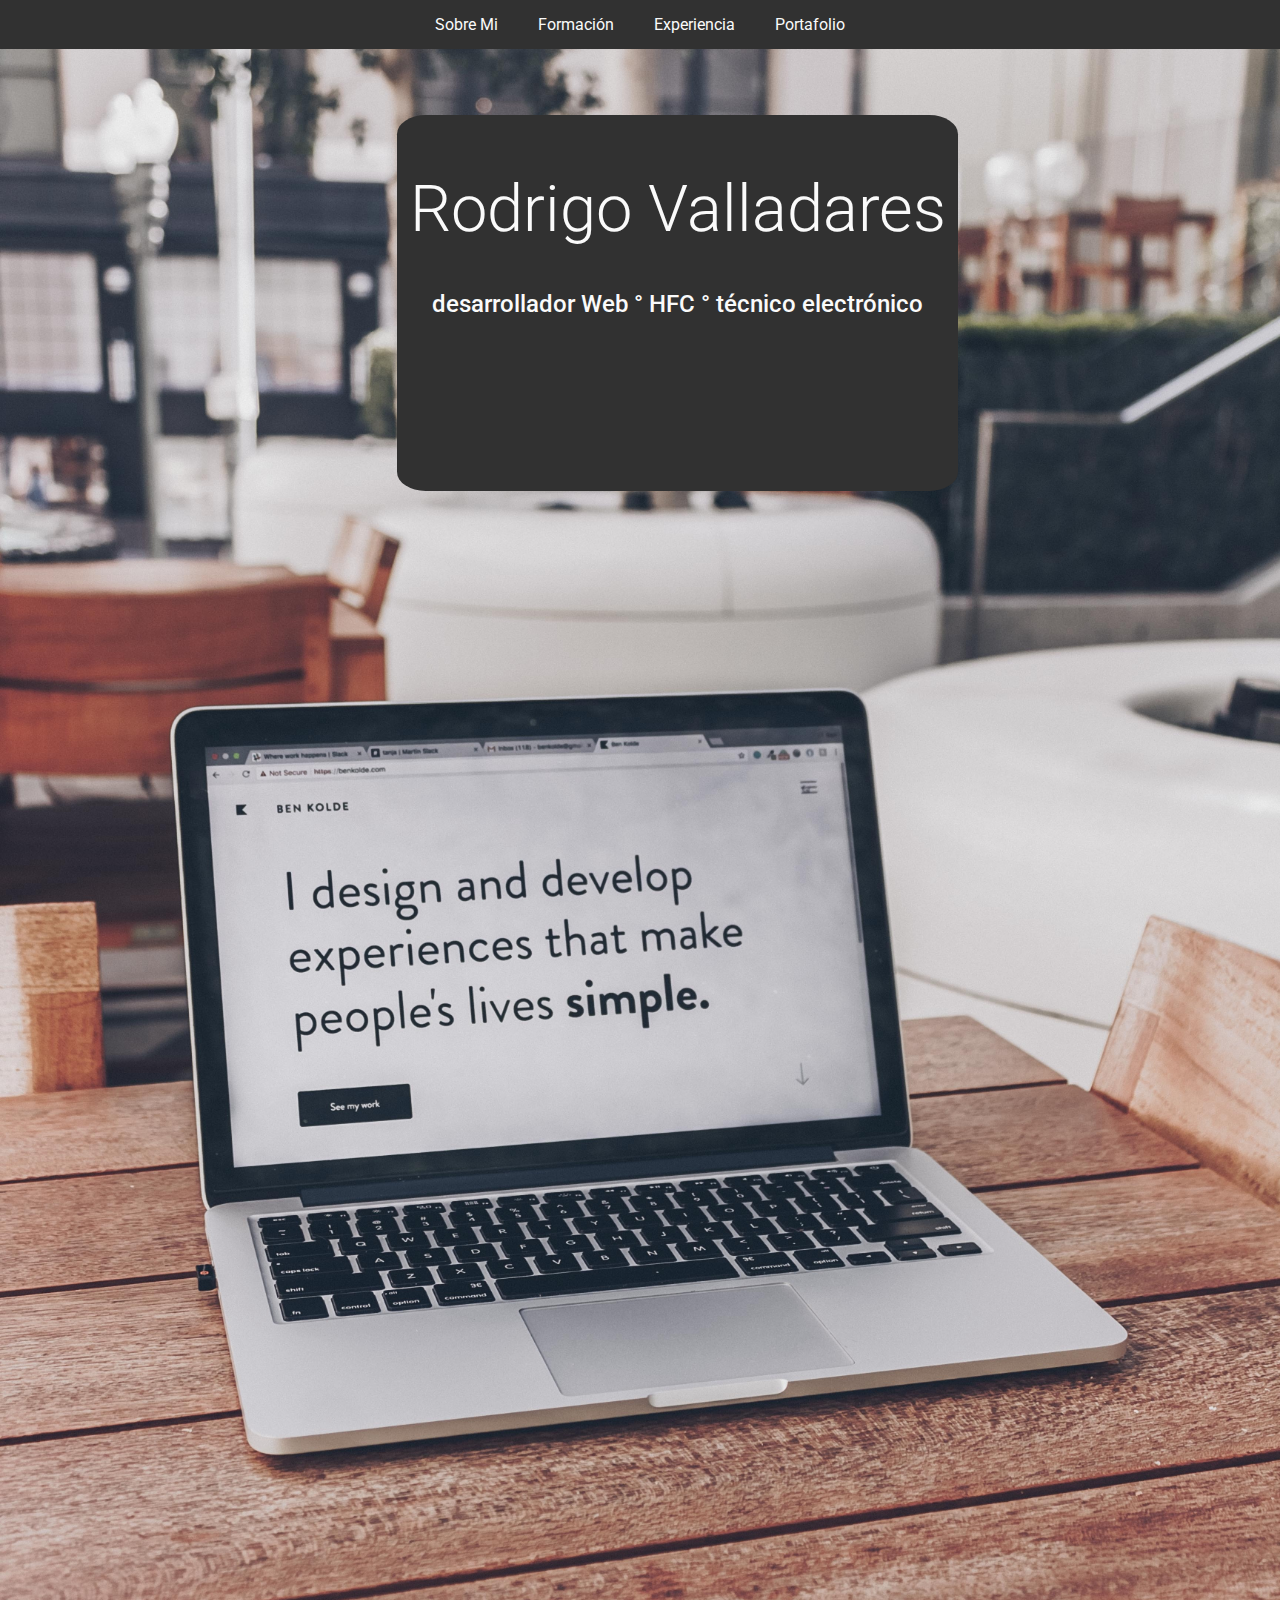
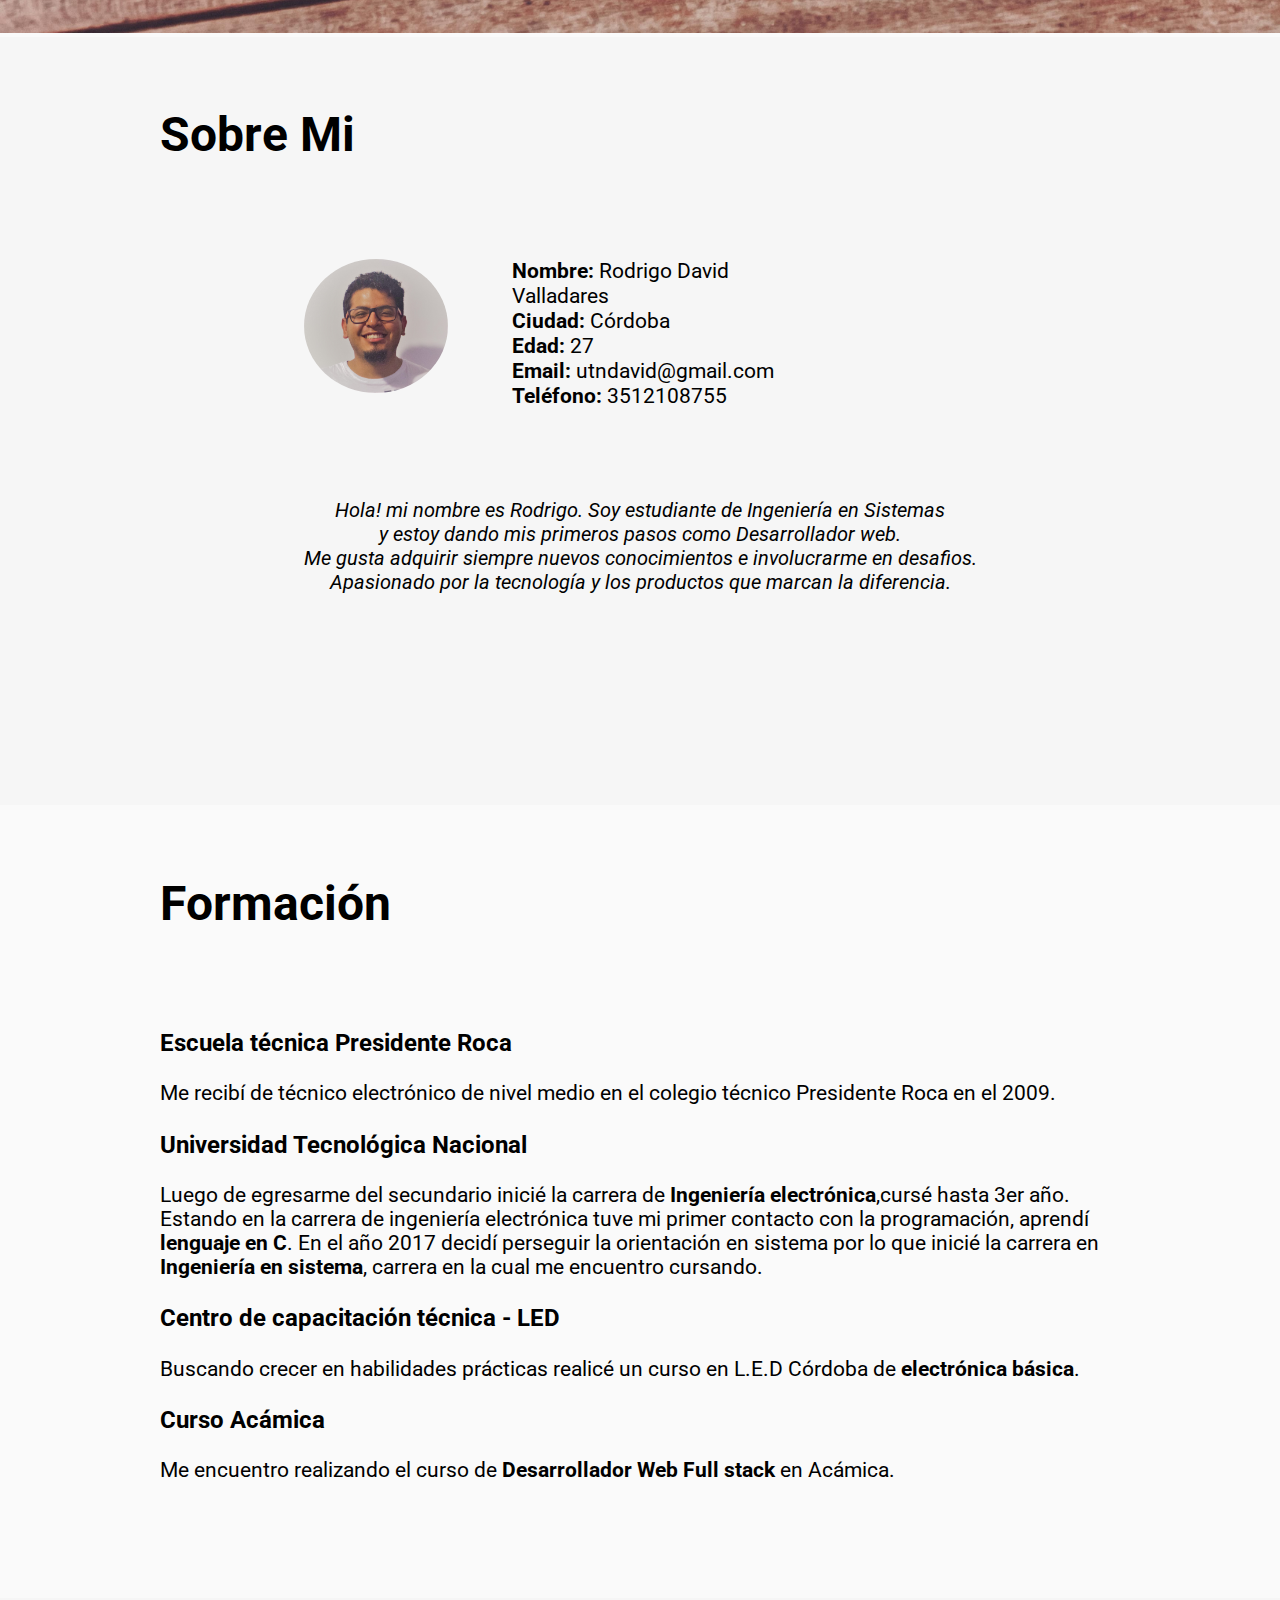
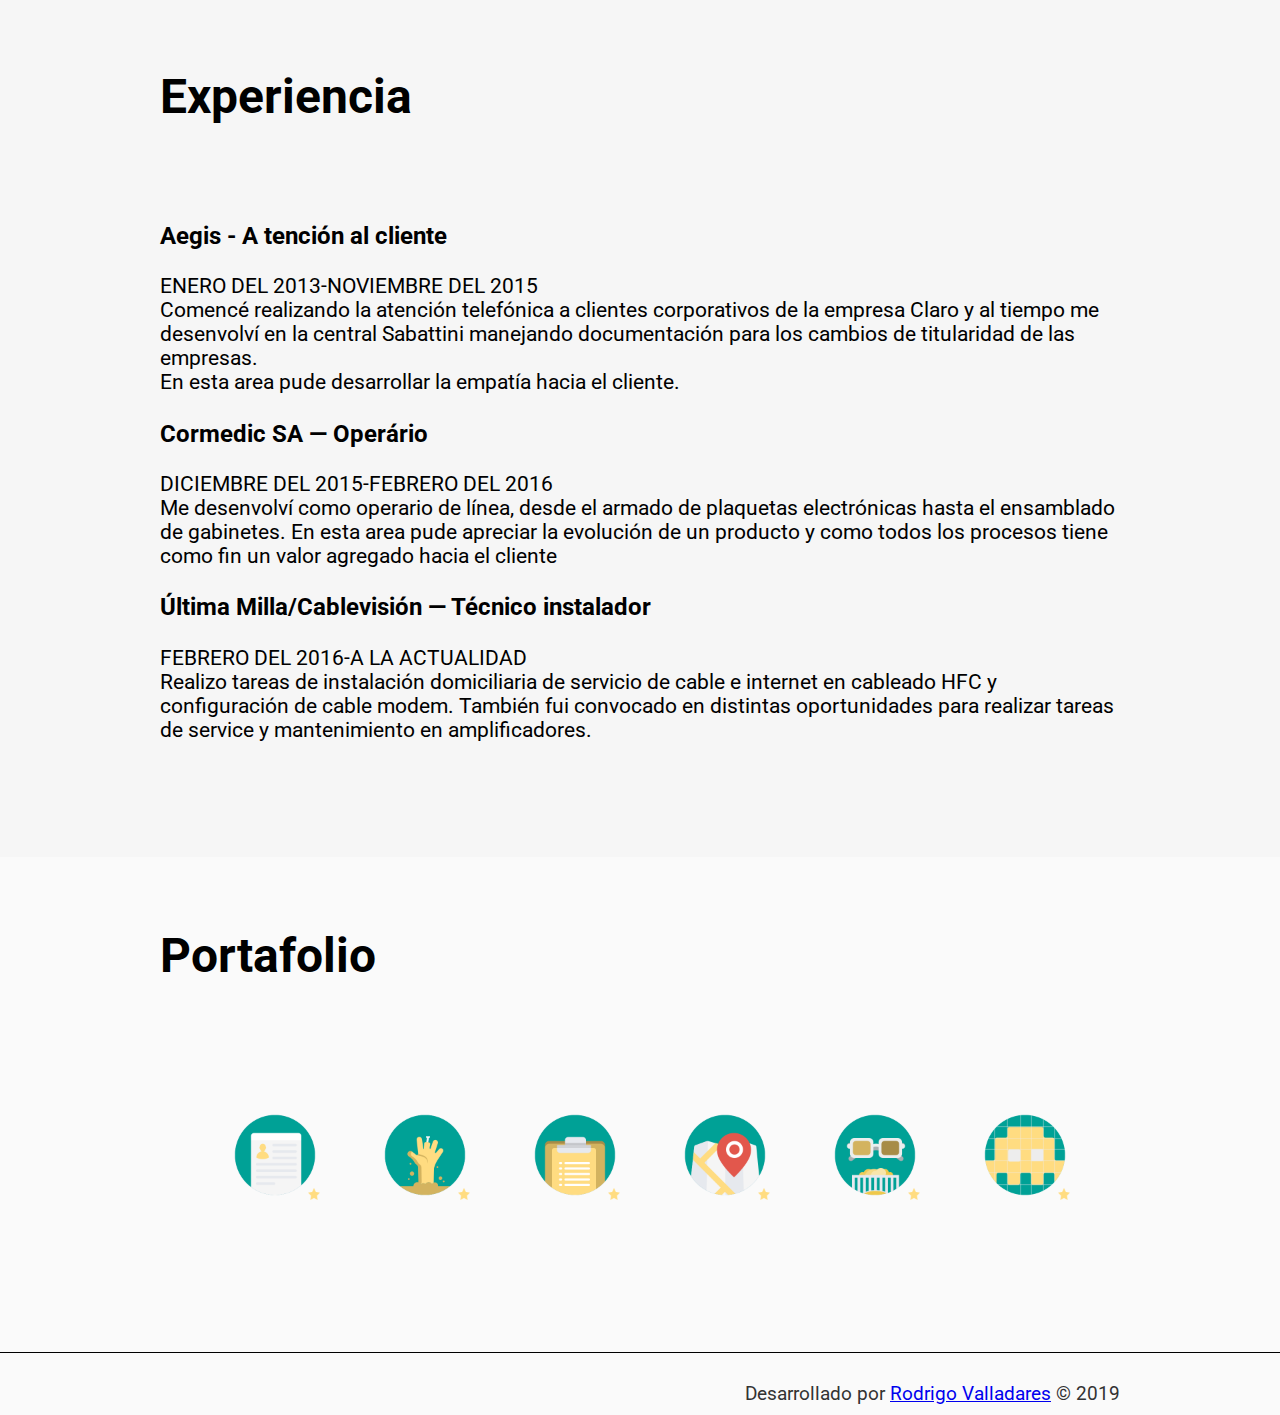
<file: ValladaresRodrigo-CVOnline/CV-Valladares.html>
<!DOCTYPE html>
<html lang="es">
	<head>
		<meta charset="UTF-8">
		<link rel="stylesheet" href="https://use.fontawesome.com/releases/v5.8.2/css/all.css" integrity="sha384-oS3vJWv+0UjzBfQzYUhtDYW+Pj2yciDJxpsK1OYPAYjqT085Qq/1cq5FLXAZQ7Ay" crossorigin="anonymous">
	    <link rel="stylesheet" type="text/css" href="style-CV.css">
	    <link href="https://fonts.googleapis.com/css?family=Roboto&display=swap" rel="stylesheet">


	<title>Rodrigo Valladares</title>
	</head>
	
	<body>
		<header>
			<input type="checkbox" id="btn-menu"> <!--creo boton con etiqueta btn-menu -->
			<label for="btn-menu"><i class="icono fas fa-bars"></i></label> <!--para que pueda clickear en la palabra/boton-->
			<nav class="menu">
				<ul>
					<li><a href="#sobreMi">Sobre Mi</a></li>
					<li><a href="#Formación">Formación</a></li>
					<li><a href="#Experiencia">Experiencia</a></li>
					<li><a href="#portafolio">Portafolio</a></li>
				</ul>				
			</nav>
		</header>


		<div id="portada">
			<img src="portada.jpg">
			<div class="contenedor">
			<h1>Rodrigo Valladares</h1>
			<h2>desarrollador Web ° HFC ° técnico electrónico</h2>
			<div class="botonera">
				
					<ul>
						<li><a href="http://www.instagram.com/david.valladares.942/" target="_blank"> <i class="iconosocial fab fa-instagram"></i> </a></li>
						<li><a href="http://www.facebook.com/david.valladares.942" target="_blank"> <i class="iconosocial fab fa-facebook"></i> </a></li>
						<li><a href="http://www.linkedin.com/in/rodrigo-valladares-080344185/" target="_blank"> <i class="iconosocial fab fa-linkedin-in"></i> </a></li>
					</ul>				
				
			</div>
			</div>
		</div>

		<a name="sobreMi"></a>
		<div id="sobremi">
		<div class="seccion">
			
			<h2 class="titulos">Sobre Mi</h2>

			<div id="contenedor-datos">
				<div id="foto-datos">
					<img src="foto_perfil.jpeg">
				</div>
				<div id="datos">
				<ul>
					<li><strong>Nombre:</strong> Rodrigo David Valladares</li>
					<li><strong>Ciudad:</strong> Córdoba</li>
					<li><strong>Edad:</strong> 27 </li>
					<li><strong>Email:</strong> utndavid@gmail.com</li>
					<li><strong>Teléfono:</strong> 3512108755 </li>
				</ul>
				</div>
			</div>			
			
			<div id="presentacion">
			
			<p>
				Hola! mi nombre es Rodrigo.
				Soy estudiante de Ingeniería en Sistemas <br/>y estoy dando mis primeros pasos como Desarrollador web.<br/>
				Me gusta adquirir siempre nuevos conocimientos e involucrarme en desafios.<br/>Apasionado por la tecnología y los productos que marcan la diferencia.<br/>
			</p>
			</div>

			
			</div>
		</div>

		<a name="Formación"></a>
		<div class="seccion">		
			<h2 class="titulos">Formación</h2>
			<h3>Escuela técnica Presidente Roca</h3>
			<p>Me recibí de técnico electrónico de nivel medio en el colegio técnico Presidente Roca en el 2009.</p>
			<h3>Universidad Tecnológica Nacional</h3>
			<p>Luego de egresarme del secundario inicié la carrera de <strong>Ingeniería electrónica</strong>,cursé hasta 3er año.
			Estando en la carrera de ingeniería electrónica tuve mi primer contacto con la programación, aprendí <strong> lenguaje en C</strong>. 
			En el año 2017 decidí perseguir la orientación en sistema por lo que inicié la carrera en <strong>Ingeniería en sistema</strong>, carrera en la cual me encuentro cursando. </p>
			<h3>Centro de capacitación técnica - LED</h3>
			<p>Buscando crecer en habilidades prácticas realicé un curso en L.E.D Córdoba de <strong>electrónica básica</strong>.</p>
			<h3>Curso Acámica</h3>
			<p>Me encuentro realizando el curso de <strong>Desarrollador Web Full stack</strong> en Acámica.</p>
		</div>

		<div id="experiencia">
			<a name="Experiencia"></a>
		<div class="seccion">
			
			<h2 class="titulos">Experiencia</h2>
			<h3>Aegis - A tención al cliente</h3>
			<p>ENERO DEL 2013-NOVIEMBRE DEL 2015<br/>
			Comencé realizando la atención telefónica a clientes corporativos de la empresa Claro y al tiempo me desenvolví en la central Sabattini manejando documentación para los cambios de titularidad de las empresas.<br/> En esta area pude desarrollar la empatía hacia el cliente.</p>
			<h3>Cormedic SA — Operário</h3>
			<p>DICIEMBRE DEL 2015-FEBRERO DEL 2016<br/>
			Me desenvolví como operario de línea, desde el armado de plaquetas electrónicas hasta el ensamblado de gabinetes.
			En esta area pude apreciar la evolución de un producto y como todos los procesos tiene como fin un valor agregado hacia el cliente </p>
			<h3>Última Milla/Cablevisión — Técnico instalador</h3>
			<p>FEBRERO DEL 2016-A LA ACTUALIDAD<br/>
			Realizo tareas de instalación domiciliaria de servicio de cable e internet en cableado HFC y configuración de cable modem.
			También fui convocado en distintas oportunidades para realizar tareas de service y mantenimiento en amplificadores.</p>
		</div>
		</div>

		<div id="portafolio">
			<a name=portafolio></a>
			<div class=seccion>
				<h2 class="titulos">Portafolio</h2>
				<ul class="portfolio__ul">
		          <li class="portfolio__li"> <img src="recursos-cv-online/imgs/cv-icon.png" alt="Icono-cv"></li>
		          <li class="portfolio__li"> <img src="recursos-cv-online/imgs/ciudad-zombie-icon.png" alt="Icono-zombie"></li>
		          <li class="portfolio__li"> <img src="recursos-cv-online/imgs/encuestados-icon.png" alt="Icono-encuestados"></li>
		          <li class="portfolio__li"> <img src="recursos-cv-online/imgs/mapa-interactivo-icon.png" alt="Icono-mapa-interactivo"></li>
		          <li class="portfolio__li"> <img src="recursos-cv-online/imgs/peli-vs-peli-icon.png" alt="Icono-peli-vs-peli"></li>
		          <li class="portfolio__li"> <img src="recursos-cv-online/imgs/pixel-art-icon.png" alt="Icono-pixel-art"></li>
        		</ul>
			</div>
		</div>

		<footer>
			<div class="contenedor-footer">
				<p id="copyright">Desarrollado por <a href="https://www.linkedin.com/in/rodrigo-valladares-080344185/" target="_blank">Rodrigo Valladares</a>  ©  2019</p>
				
			</div>
		</footer>
	</body>
</html>
</file>
<file: ValladaresRodrigo-CVOnline/style-CV.css>
html{
	font-size: 100%;
}
body{
	margin:0;
	background-color: #FAFAFA;
}

h1{	
	font-family: 'Roboto', sans-serif;
	font-size: 4.063em;
	font-weight: 300;
	background-color:#313131;	
}

h2{
	font-family: 'Roboto', sans-serif;

	font-weight: 500;
}

.titulos{
	font-family: 'Roboto', sans-serif;
	font-size: 3rem;	
	font-weight: bold;
	padding: 0px;
	margin-bottom: 6rem;
}

#portada {
	height: 30%;
	position:relative;
	overflow: hidden;
	left:0%;
	color:#FAFAFA;
}

#portada img{
	width: 100%;
	height: auto;

}

#portada .contenedor{
	position:absolute;
	top:7%;
	left:31%;
	padding: 1%;
	text-align: center;
	height: auto;
	width:auto;
	border-radius: 5.1%;
	background-color:#313131;
	animation-name: portada;
	animation-duration:3s; 
}

@keyframes portada{
	0%{left:-200%; }
	50%{left:31%; }
}

.botonera{
	font-size:56px;
	margin:3rem;
}


.seccion{
	font-family: 'Roboto', sans-serif;
	font-size: 1.3rem;
	padding-top: 30px;
	padding-bottom: 95px;
	width: 75%;
	margin-left: auto;
	margin-right: auto;	
}

.seccion ul{
	list-style: none;
	line-height : 25px;
}

#sobremi{
	background-color: #F6F6F6;


}

#contenedor-datos {
    margin-left: auto;
    margin-right: auto;
    width: 70%;
}

#foto-datos img{
	width:9rem;
	border-radius: 50%;
	float:left;
	
}

#datos{
	width:50%;
	margin-left: auto;
	margin-right: auto;
}

#experiencia{
	background-color: #F6F6F6;
}


#presentacion{
	width: 90%;
	font-size: 1.25rem;
	padding: 5%;
	margin-top:2%;
	margin-bottom: 5%;
	font-family: 'Roboto', sans-serif;
	font-style: italic;
	text-align: center;
}

header{
	width: 100%;
	background-color:#313131;

	position: fixed; 
	top:0;
	left:0;
	z-index: 100; 
}

#btn-menu{
	display: none;/*hago desaparacer de la maquetacion el selector*/
}

.icono{
	display: none;
	width: 30px;
	height: 30px;
	padding: 10px;
	font-size: 20px;
	color:#FAFAFA;
}

.icono:hover {
	cursor: pointer;

	background: rgba(0,0,0,0.3);
}/*cambia el color al pasar el cursor*/

.menu ul{
	margin:0;
	list-style: none;
	padding: 0;
	display: flex; /*los li serán cajas flexible y por defecto quedan en fila*/
	justify-content: center;
}

.menu li:hover{
	background:rgba(0,0,0,0.3);
}
.menu li a{
	display: block;
	padding: 15px 20px;
	color:#FAFAFA;
	font-family: 'Roboto', sans-serif;
	text-decoration: none;
}

.iconosocial{
	width: 2em;
	height: 1em;
	padding: 2%;
	margin:2%;
	border-radius: 20px;
	font-size: 1em;
	color:#FAFAFA;	
}

.iconosocial:hover {
	cursor: pointer;

	background: rgba(0,0,0,0.3);
}/*estilo para cuando acercan el cursor*/

.botonera ul{

	list-style: none;
	padding:0;
	color:#FAFAFA;
	margin:20px;
	display: flex; /*los li serán cajas flexible y por defecto quedan en fila*/
	justify-content: center;
}

.portfolio__li img
{
  height: 150px;
  width: 150px;
}
.portfolio__ul
{
  display: flex;
  flex-wrap: wrap;
  list-style: none;
}

.contenedor-footer{
	width: 100%;
	height: 3rem;
	border-top: 1.5px solid;
	
}
#copyright {
    text-align: right;
    padding-bottom: 10px;
	padding-top: 10px;
    width: 75%;
	margin-left: auto;
	margin-right: auto;
    color: #333;
    margin-bottom: 30px;
    font-family: 'Roboto', sans-serif;
    font-size: 1.2rem;

    }

/*ancho maximo de 768px*/
@media (max-width: 768px) {
	.icono{
		display:block; /*para que aparezca el simbolo menu*/
	}

	.menu{
		position: absolute;/*deplegable para la pantalla menor a 768px*/
		background-color: #313131;
		width: 70%;
		margin-left: -70%;
		transition: all 0.5s;
	}

	.menu ul{
		flex-direction: column; /*para que en vez de fila sea una columna*/
	}

	.menu li{
		border-top: 1px solid #fff;
	}
/*para que el menu aparezca al seleccionar el menu uso pseudoclase */
	#btn-menu:checked ~ .menu{
		margin:0;

	}

	#presentacion img{
		float:none;
		clear:both;
	}

	.botonera{
	font-size:35px;
}


	#portada .contenedor{
	position:absolute;
	top:15%;
	left:10%;
	padding: 1%;
	text-align: center;
	height: auto;
	width:auto;
	font-size: 1rem;
	border-radius: 5.1%;
	background-color:#313131;
	animation-name: portada;
	animation-duration:3s; 
	}
	#contenedor-datos{
		width: 100%;		
	}

	#foto-datos{
		text-align: center;
	}
	#foto-datos img{
		margin-left: auto;
		margin-right: auto;
		float: none;
	}

	#datos{
		width:100%;
		clear: both;
	}
	@keyframes portada{
		0%{left:-200%; }
		50%{left:10%; }
	}

	h2{
		width:80%;
		padding: 18%;
		padding: 0% 0% 0% 18%;
	}

	html{
		font-size: 50%;
	}
}
</file>
